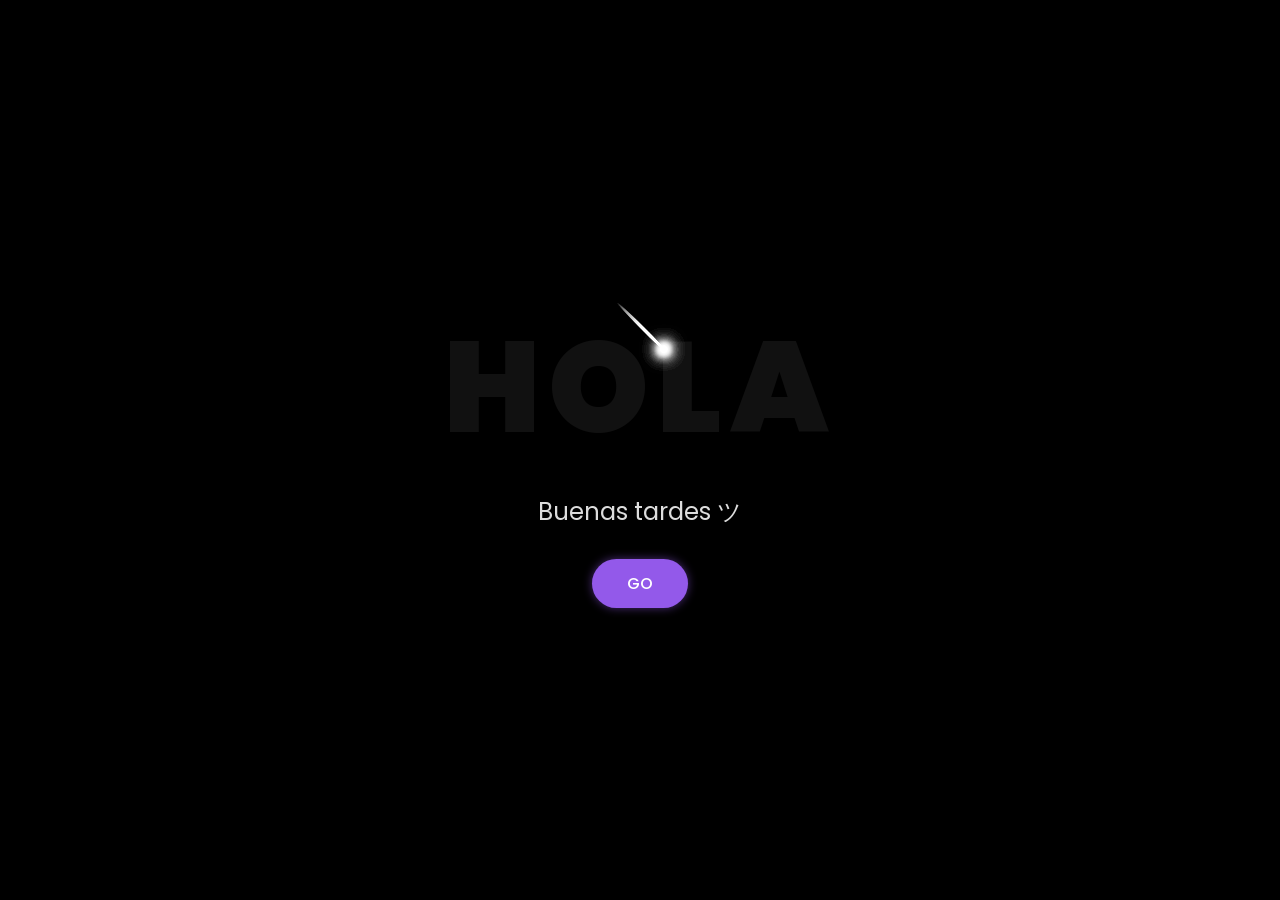
<file: flores-amarillas-tres-main/index.html>
<!DOCTYPE html>
<html lang="es">

<head>
    <meta charset="UTF-8">
    <meta http-equiv="X-UA-Compatible" content="IE=edge">
    <meta name="viewport" content="width=device-width, initial-scale=1.0">
    <link rel="stylesheet" href="css/style.css">
    <link rel="icon" href="img/flowers.png" type="image/x-icon">
    <title>NEW</title>
</head> 

<body>
    <div class="lluvia-estrellas">
    <span></span>
    <span></span>
    <span></span>
    <span></span>
    <span></span>
    <span></span>
    <span></span>
    <span></span>
    <span></span>
    <span></span>
    <span></span>
    <span></span>
    <span></span>
    <span></span>
    <span></span>
    <span></span>
    <span></span>
    <span></span>
    <span></span>
     <span></span>
    <span></span>

    <span></span>
</div>
    <div class="greetings">
        <span>H</span>
        <span>O</span>
        <span>L</span>
        <span>A</span>
        <span></span>
    
    </div>
    <div class="description"> 
        <span>Buenas tardes ツ </span>
    </div> 
    <div class="button">
        <button class="botones">
            <a href="flower.html">GO</a>
        </button>
    </div>

</body>

</html>
</file>
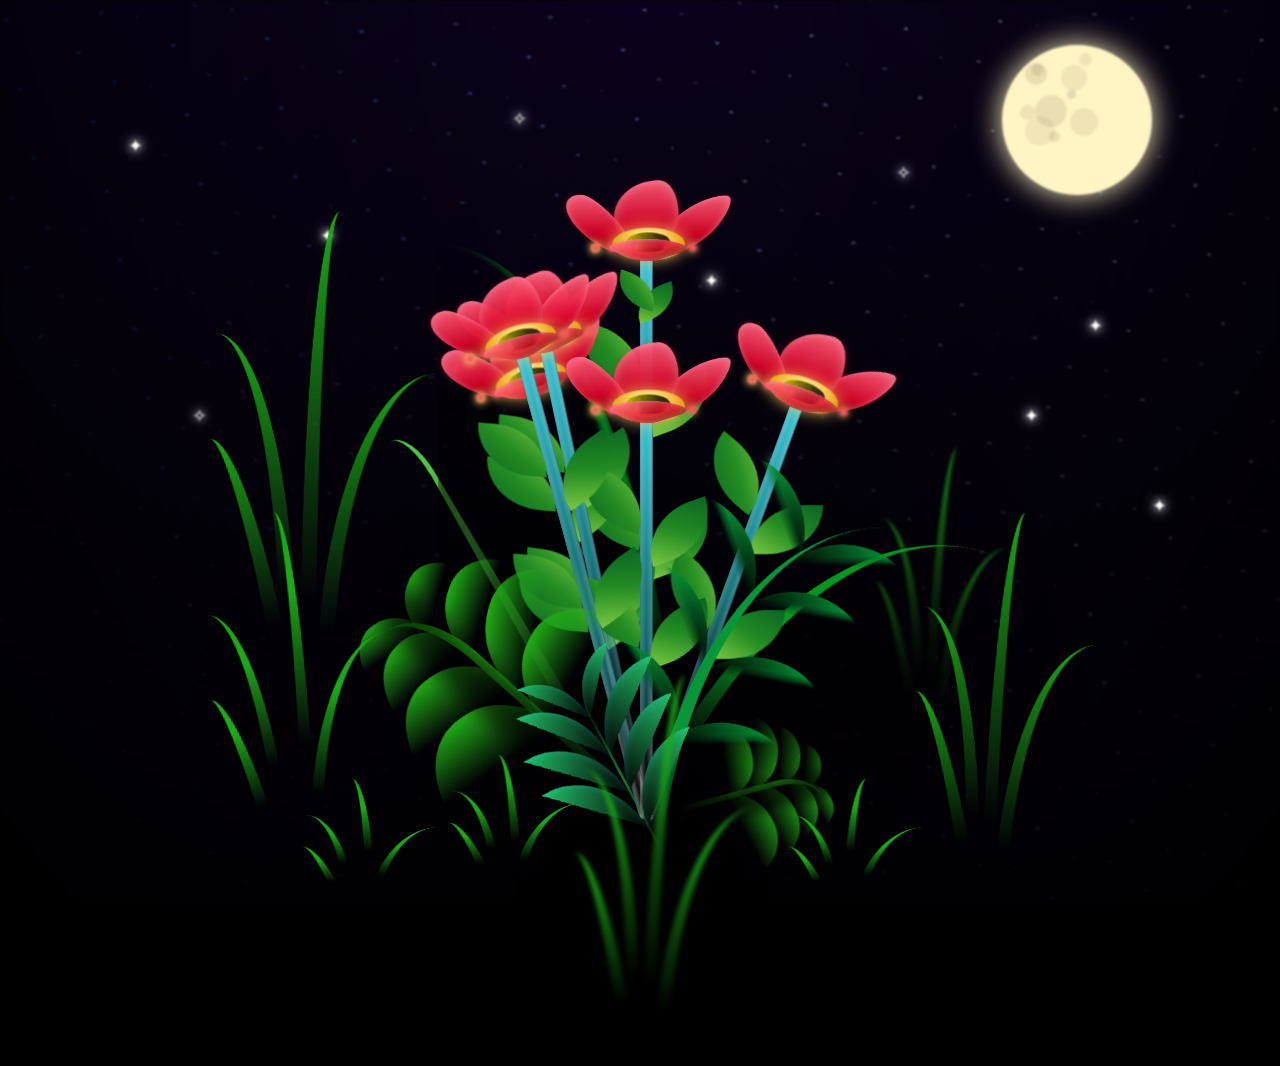
<file: flores-amarillas-tres-main/flower.html>
<!DOCTYPE html>
<html lang="es">
  <head>
    <meta charset="UTF-8" />
    <meta http-equiv="X-UA-Compatible" content="IE=edge" />
    <meta name="viewport" content="width=device-width, initial-scale=1.0" />
    <link href="https://fonts.googleapis.com/css2?family=Poppins:wght@400;600&display=swap" rel="stylesheet">
    <link rel="stylesheet" href="css/main.css" />
    <link rel="icon" href="img/flowers.png" type="image/x-icon" />
    <title>Flower</title>
  </head>
  <body>
    <audio id="audio" src="sound/BTS NORMAL Lyrics.mp3" autoplay></audio>
    
    <div id="lyrics"></div>

    <h1 class="titulo titulo-izquierda">
      .<br>
    </h1>
    <h1 class="titulo titulo-derecha">
      .<br>
    </h1>

    <div class="night">
  <div class="moon"></div>

  <div class="stars">
    <span>✦</span>
    <span>✦</span>
    <span>✧</span>
    <span>✦</span>
    <span>✧</span>
    <span>✦</span>
    <span>✧</span>
    <span>✦</span>
    <span>✧</span>
    <span>✦</span>
    <span>✧</span>
    <span>✦</span>
  </div>
</div>

    <div class="flowers">

      <!-- Flor 1 -->
      <div class="flower flower--1">
        <div class="flower-aparece">
          <div class="flower__leafs flower__leafs--1">
            <div class="flower__leaf flower__leaf--1"></div>
            <div class="flower__leaf flower__leaf--2"></div>
            <div class="flower__leaf flower__leaf--3"></div>
            <div class="flower__leaf flower__leaf--4"></div>
            <div class="flower__white-circle"></div>

            <div class="flower__light flower__light--1"></div>
            <div class="flower__light flower__light--2"></div>
            <div class="flower__light flower__light--3"></div>
            <div class="flower__light flower__light--4"></div>
            <div class="flower__light flower__light--5"></div>
            <div class="flower__light flower__light--6"></div>
            <div class="flower__light flower__light--7"></div>
            <div class="flower__light flower__light--8"></div>
          </div>
          <div class="flower__line">
            <div class="flower__line__leaf flower__line__leaf--1"></div>
            <div class="flower__line__leaf flower__line__leaf--2"></div>
            <div class="flower__line__leaf flower__line__leaf--3"></div>
            <div class="flower__line__leaf flower__line__leaf--4"></div>
            <div class="flower__line__leaf flower__line__leaf--5"></div>
            <div class="flower__line__leaf flower__line__leaf--6"></div>
          </div>
        </div>
      </div>

      <!-- Flor 2 -->
      <div class="flower flower--2">
        <div class="flower-aparece">
          <div class="flower__leafs flower__leafs--2">
            <div class="flower__leaf flower__leaf--1"></div>
            <div class="flower__leaf flower__leaf--2"></div>
            <div class="flower__leaf flower__leaf--3"></div>
            <div class="flower__leaf flower__leaf--4"></div>
            <div class="flower__white-circle"></div>

            <div class="flower__light flower__light--1"></div>
            <div class="flower__light flower__light--2"></div>
            <div class="flower__light flower__light--3"></div>
            <div class="flower__light flower__light--4"></div>
            <div class="flower__light flower__light--5"></div>
            <div class="flower__light flower__light--6"></div>
            <div class="flower__light flower__light--7"></div>
            <div class="flower__light flower__light--8"></div>
          </div>
          <div class="flower__line">
            <div class="flower__line__leaf flower__line__leaf--1"></div>
            <div class="flower__line__leaf flower__line__leaf--2"></div>
            <div class="flower__line__leaf flower__line__leaf--3"></div>
            <div class="flower__line__leaf flower__line__leaf--4"></div>
          </div>
        </div>
      </div>

      <!-- Flor 3 -->
      <div class="flower flower--3">
        <div class="flower-aparece">
          <div class="flower__leafs flower__leafs--3">
            <div class="flower__leaf flower__leaf--1"></div>
            <div class="flower__leaf flower__leaf--2"></div>
            <div class="flower__leaf flower__leaf--3"></div>
            <div class="flower__leaf flower__leaf--4"></div>
            <div class="flower__white-circle"></div>

            <div class="flower__light flower__light--1"></div>
            <div class="flower__light flower__light--2"></div>
            <div class="flower__light flower__light--3"></div>
            <div class="flower__light flower__light--4"></div>
            <div class="flower__light flower__light--5"></div>
            <div class="flower__light flower__light--6"></div>
            <div class="flower__light flower__light--7"></div>
            <div class="flower__light flower__light--8"></div>
          </div>
          <div class="flower__line">
            <div class="flower__line__leaf flower__line__leaf--1"></div>
            <div class="flower__line__leaf flower__line__leaf--2"></div>
            <div class="flower__line__leaf flower__line__leaf--3"></div>
            <div class="flower__line__leaf flower__line__leaf--4"></div>
          </div>
        </div>
      </div>

      <!-- Flor 4 -->
      <div class="flower flower--4">
        <div class="flower-aparece">
          <div class="flower__leafs flower__leafs--1">
            <div class="flower__leaf flower__leaf--1"></div>
            <div class="flower__leaf flower__leaf--2"></div>
            <div class="flower__leaf flower__leaf--3"></div>
            <div class="flower__leaf flower__leaf--4"></div>
            <div class="flower__white-circle"></div>

            <div class="flower__light flower__light--1"></div>
            <div class="flower__light flower__light--2"></div>
            <div class="flower__light flower__light--3"></div>
            <div class="flower__light flower__light--4"></div>
            <div class="flower__light flower__light--5"></div>
            <div class="flower__light flower__light--6"></div>
            <div class="flower__light flower__light--7"></div>
            <div class="flower__light flower__light--8"></div>
          </div>
          <div class="flower__line">
            <div class="flower__line__leaf flower__line__leaf--1"></div>
            <div class="flower__line__leaf flower__line__leaf--2"></div>
            <div class="flower__line__leaf flower__line__leaf--3"></div>
            <div class="flower__line__leaf flower__line__leaf--4"></div>
          </div>
        </div>
      </div>

      <!-- Flor 5 -->
      <div class="flower flower--5">
        <div class="flower-aparece">
          <div class="flower__leafs flower__leafs--2">
            <div class="flower__leaf flower__leaf--1"></div>
            <div class="flower__leaf flower__leaf--2"></div>
            <div class="flower__leaf flower__leaf--3"></div>
            <div class="flower__leaf flower__leaf--4"></div>
            <div class="flower__white-circle"></div>

            <div class="flower__light flower__light--1"></div>
            <div class="flower__light flower__light--2"></div>
            <div class="flower__light flower__light--3"></div>
            <div class="flower__light flower__light--4"></div>
            <div class="flower__light flower__light--5"></div>
            <div class="flower__light flower__light--6"></div>
            <div class="flower__light flower__light--7"></div>
            <div class="flower__light flower__light--8"></div>
          </div>
          <div class="flower__line">
            <div class="flower__line__leaf flower__line__leaf--1"></div>
            <div class="flower__line__leaf flower__line__leaf--2"></div>
            <div class="flower__line__leaf flower__line__leaf--3"></div>
            <div class="flower__line__leaf flower__line__leaf--4"></div>
          </div>
        </div>
      </div>

      <!-- Flor 6 -->
      <div class="flower flower--6">
        <div class="flower-aparece">
          <div class="flower__leafs flower__leafs--3">
            <div class="flower__leaf flower__leaf--1"></div>
            <div class="flower__leaf flower__leaf--2"></div>
            <div class="flower__leaf flower__leaf--3"></div>
            <div class="flower__leaf flower__leaf--4"></div>
            <div class="flower__white-circle"></div>

            <div class="flower__light flower__light--1"></div>
            <div class="flower__light flower__light--2"></div>
            <div class="flower__light flower__light--3"></div>
            <div class="flower__light flower__light--4"></div>
            <div class="flower__light flower__light--5"></div>
            <div class="flower__light flower__light--6"></div>
            <div class="flower__light flower__light--7"></div>
            <div class="flower__light flower__light--8"></div>
          </div>
          <div class="flower__line">
            <div class="flower__line__leaf flower__line__leaf--1"></div>
            <div class="flower__line__leaf flower__line__leaf--2"></div>
            <div class="flower__line__leaf flower__line__leaf--3"></div>
            <div class="flower__line__leaf flower__line__leaf--4"></div>
          </div>
        </div>
      </div>

      <!-- Vegetación adicional -->
      <div class="grow-ans" style="--d: 1.2s">
        <div class="flower__g-long">
          <div class="flower__g-long__top"></div>
          <div class="flower__g-long__bottom"></div>
        </div>
      </div>

      <div class="growing-grass">
        <div class="flower__grass flower__grass--1">
          <div class="flower__grass--top"></div>
          <div class="flower__grass--bottom"></div>
          <div class="flower__grass__leaf flower__grass__leaf--1"></div>
          <div class="flower__grass__leaf flower__grass__leaf--2"></div>
          <div class="flower__grass__leaf flower__grass__leaf--3"></div>
          <div class="flower__grass__leaf flower__grass__leaf--4"></div>
          <div class="flower__grass__leaf flower__grass__leaf--5"></div>
          <div class="flower__grass__leaf flower__grass__leaf--6"></div>
          <div class="flower__grass__leaf flower__grass__leaf--7"></div>
          <div class="flower__grass__leaf flower__grass__leaf--8"></div>
          <div class="flower__grass__overlay"></div>
        </div>
      </div>

      <div class="growing-grass">
        <div class="flower__grass flower__grass--2">
          <div class="flower__grass--top"></div>
          <div class="flower__grass--bottom"></div>
          <div class="flower__grass__leaf flower__grass__leaf--1"></div>
          <div class="flower__grass__leaf flower__grass__leaf--2"></div>
          <div class="flower__grass__leaf flower__grass__leaf--3"></div>
          <div class="flower__grass__leaf flower__grass__leaf--4"></div>
          <div class="flower__grass__leaf flower__grass__leaf--5"></div>
          <div class="flower__grass__leaf flower__grass__leaf--6"></div>
          <div class="flower__grass__leaf flower__grass__leaf--7"></div>
          <div class="flower__grass__leaf flower__grass__leaf--8"></div>
          <div class="flower__grass__overlay"></div>
        </div>
      </div>

      <div class="grow-ans" style="--d: 2.4s">
        <div class="flower__g-right flower__g-right--1">
          <div class="leaf"></div>
        </div>
      </div>

      <div class="grow-ans" style="--d: 2.8s">
        <div class="flower__g-right flower__g-right--2">
          <div class="leaf"></div>
        </div>
      </div>

      <div class="grow-ans" style="--d: 2.8s">
        <div class="flower__g-front">
          <div class="flower__g-front__leaf-wrapper flower__g-front__leaf-wrapper--1">
            <div class="flower__g-front__leaf"></div>
          </div>
          <div class="flower__g-front__leaf-wrapper flower__g-front__leaf-wrapper--2">
            <div class="flower__g-front__leaf"></div>
          </div>
          <div class="flower__g-front__leaf-wrapper flower__g-front__leaf-wrapper--3">
            <div class="flower__g-front__leaf"></div>
          </div>
          <div class="flower__g-front__leaf-wrapper flower__g-front__leaf-wrapper--4">
            <div class="flower__g-front__leaf"></div>
          </div>
          <div class="flower__g-front__leaf-wrapper flower__g-front__leaf-wrapper--5">
            <div class="flower__g-front__leaf"></div>
          </div>
          <div class="flower__g-front__leaf-wrapper flower__g-front__leaf-wrapper--6">
            <div class="flower__g-front__leaf"></div>
          </div>
          <div class="flower__g-front__leaf-wrapper flower__g-front__leaf-wrapper--7">
            <div class="flower__g-front__leaf"></div>
          </div>
          <div class="flower__g-front__leaf-wrapper flower__g-front__leaf-wrapper--8">
            <div class="flower__g-front__leaf"></div>
          </div>
          <div class="flower__g-front__line"></div>
        </div>
      </div>

      <div class="grow-ans" style="--d: 3.2s">
        <div class="flower__g-fr">
          <div class="leaf"></div>
          <div class="flower__g-fr__leaf flower__g-fr__leaf--1"></div>
          <div class="flower__g-fr__leaf flower__g-fr__leaf--2"></div>
          <div class="flower__g-fr__leaf flower__g-fr__leaf--3"></div>
          <div class="flower__g-fr__leaf flower__g-fr__leaf--4"></div>
          <div class="flower__g-fr__leaf flower__g-fr__leaf--5"></div>
          <div class="flower__g-fr__leaf flower__g-fr__leaf--6"></div>
          <div class="flower__g-fr__leaf flower__g-fr__leaf--7"></div>
          <div class="flower__g-fr__leaf flower__g-fr__leaf--8"></div>
        </div>
      </div>

      <!-- Ramas compuestas (long-g) -->
      <div class="long-g long-g--0">
        <div class="grow-ans" style="--d: 3s"><div class="leaf leaf--0"></div></div>
        <div class="grow-ans" style="--d: 2.2s"><div class="leaf leaf--1"></div></div>
        <div class="grow-ans" style="--d: 3.4s"><div class="leaf leaf--2"></div></div>
        <div class="grow-ans" style="--d: 3.6s"><div class="leaf leaf--3"></div></div>
      </div>

      <div class="long-g long-g--1">
        <div class="grow-ans" style="--d: 3.6s"><div class="leaf leaf--0"></div></div>
        <div class="grow-ans" style="--d: 3.8s"><div class="leaf leaf--1"></div></div>
        <div class="grow-ans" style="--d: 4s"><div class="leaf leaf--2"></div></div>
        <div class="grow-ans" style="--d: 4.2s"><div class="leaf leaf--3"></div></div>
      </div>

      <div class="long-g long-g--2">
        <div class="grow-ans" style="--d: 4s"><div class="leaf leaf--0"></div></div>
        <div class="grow-ans" style="--d: 4.2s"><div class="leaf leaf--1"></div></div>
        <div class="grow-ans" style="--d: 4.4s"><div class="leaf leaf--2"></div></div>
        <div class="grow-ans" style="--d: 4.6s"><div class="leaf leaf--3"></div></div>
      </div>

      <div class="long-g long-g--3">
        <div class="grow-ans" style="--d: 4s"><div class="leaf leaf--0"></div></div>
        <div class="grow-ans" style="--d: 4.2s"><div class="leaf leaf--1"></div></div>
        <div class="grow-ans" style="--d: 3s"><div class="leaf leaf--2"></div></div>
        <div class="grow-ans" style="--d: 3.6s"><div class="leaf leaf--3"></div></div>
      </div>

      <div class="long-g long-g--4">
        <div class="grow-ans" style="--d: 4s"><div class="leaf leaf--0"></div></div>
        <div class="grow-ans" style="--d: 4.2s"><div class="leaf leaf--1"></div></div>
        <div class="grow-ans" style="--d: 3s"><div class="leaf leaf--2"></div></div>
        <div class="grow-ans" style="--d: 3.6s"><div class="leaf leaf--3"></div></div>
      </div>

      <div class="long-g long-g--5">
        <div class="grow-ans" style="--d: 4s"><div class="leaf leaf--0"></div></div>
        <div class="grow-ans" style="--d: 4.2s"><div class="leaf leaf--1"></div></div>
        <div class="grow-ans" style="--d: 3s"><div class="leaf leaf--2"></div></div>
        <div class="grow-ans" style="--d: 3.6s"><div class="leaf leaf--3"></div></div>
      </div>

      <div class="long-g long-g--6">
        <div class="grow-ans" style="--d: 4.2s"><div class="leaf leaf--0"></div></div>
        <div class="grow-ans" style="--d: 4.4s"><div class="leaf leaf--1"></div></div>
        <div class="grow-ans" style="--d: 4.6s"><div class="leaf leaf--2"></div></div>
        <div class="grow-ans" style="--d: 4.8s"><div class="leaf leaf--3"></div></div>
      </div>

      <div class="long-g long-g--7">
        <div class="grow-ans" style="--d: 3s"><div class="leaf leaf--0"></div></div>
        <div class="grow-ans" style="--d: 3.2s"><div class="leaf leaf--1"></div></div>
        <div class="grow-ans" style="--d: 3.5s"><div class="leaf leaf--2"></div></div>
        <div class="grow-ans" style="--d: 3.6s"><div class="leaf leaf--3"></div></div>
      </div>

    </div>

    <script src="anim.js"></script>
    <script src="main.js"></script>
  </body>
</html>
</file>
<file: flores-amarillas-tres-main/css/style.css>
@import url('https://fonts.googleapis.com/css2?family=Poppins:ital,wght@0,500;1,900&display=swap');

* {
    box-sizing: border-box;
    font-family: 'Poppins', cursive;
}

body {
    margin: 0;
    color: azure;
    width: 100%;
    min-height: 100vh;

    display: flex;
    flex-direction: column;
    align-items: center;
    justify-content: center;

    background-color: #000;

    overflow: hidden;
}
/* =========================
   HOLA
========================= */

.greetings {
    font-size: 8rem;
    font-weight: 900;
    display: flex;
    gap: 8px;
}

.greetings > span {
    color: #111;
    animation: glow 2s ease-in-out infinite;
}

/* Animación de cada letra */

.greetings > span:nth-child(1) {
    animation-delay: 0s;
}

.greetings > span:nth-child(2) {
    animation-delay: 0.2s;
}

.greetings > span:nth-child(3) {
    animation-delay: 0.4s;
}

.greetings > span:nth-child(4) {
    animation-delay: 0.6s;
}

@keyframes glow {

    0%, 100% {
        color: #111;
        text-shadow: none;
    }

    50% {
        color: #fff;
        text-shadow:
            0 0 8px #7c40d7,
            0 0 20px #7c40d7,
            0 0 40px #7c40d7;
    }
}


/* =========================
   DESCRIPCIÓN
========================= */

.description {
    font-size: 1.5rem;
    margin-top: 10px;
    margin-bottom: 30px;

    color: #ddd;
}


/* =========================
   BOTÓN
========================= */

.botones {
    padding: 0;
    border: none;
    background: transparent;
}

.botones a {
    display: inline-block;

    padding: 12px 35px;

    border-radius: 50px;

    background-color: #9359ea;

    color: white;
    text-decoration: none;
    font-size: 1rem;
    font-weight: 500;

    box-shadow:
        0 0 10px rgba(147, 89, 234, 0.5);

    transition: 0.3s ease;
}

/* Cuando pasas el mouse */

.botones a:hover {
    transform: scale(1.1);

    background-color: #a970f0;

    box-shadow:
        0 0 15px #9359ea,
        0 0 30px rgba(147, 89, 234, 0.6);
}

/* Cuando haces clic */

.botones a:active {
    transform: scale(0.95);
}


/* =========================
   CELULARES
========================= */

@media screen and (max-width: 574px) {

    .greetings {
        font-size: 4rem;
        font-weight: 800;
        text-align: center;
        gap: 4px;
    }

    .description {
        font-size: 1.2rem;
        text-align: center;
    }

    .botones a {
        font-size: 1rem;
        padding: 11px 30px;
    }
}
/* =========================
   LLUVIA DE ESTRELLAS
========================= */

.lluvia-estrellas span {
    position: absolute;

    width: 2px;
    height: 55px;

    background: linear-gradient(
        to bottom,
        transparent,
        rgba(255, 255, 255, 0.2),
        rgba(255, 255, 255, 0.7),
        white
    );

    border-radius: 50%;

    transform: rotate(-45deg);

    animation: estrella-cae 3.5s linear infinite;
}


/* Punto brillante */

.lluvia-estrellas span::after {
    content: "";

    position: absolute;

    width: 4px;
    height: 4px;

    border-radius: 50%;

    background: white;

    box-shadow:
        0 0 4px white,
        0 0 8px white;

    bottom: 0;
    left: -1px;
}

/* CABEZA DE LA ESTRELLA */

.lluvia-estrellas span::after {
    content: "";

    position: absolute;

    width: 7px;
    height: 7px;

    border-radius: 50%;

    background: white;

    box-shadow:
        0 0 6px white,
        0 0 12px white,
        0 0 20px #ffffff;

    bottom: 0;
    left: -2px;
}


/* =========================
   POSICIONES
========================= */

.lluvia-estrellas span:nth-child(1) {
    left: 3%;
    top: -120px;
    animation-delay: 0s;
}

.lluvia-estrellas span:nth-child(2) {
    left: 10%;
    top: -200px;
    animation-delay: 1.5s;
}

.lluvia-estrellas span:nth-child(3) {
    left: 17%;
    top: -80px;
    animation-delay: 3s;
}

.lluvia-estrellas span:nth-child(4) {
    left: 24%;
    top: -250px;
    animation-delay: 0.8s;
}

.lluvia-estrellas span:nth-child(5) {
    left: 31%;
    top: -150px;
    animation-delay: 2.4s;
}

.lluvia-estrellas span:nth-child(6) {
    left: 38%;
    top: -300px;
    animation-delay: 4s;
}

.lluvia-estrellas span:nth-child(7) {
    left: 45%;
    top: -100px;
    animation-delay: 1s;
}

.lluvia-estrellas span:nth-child(8) {
    left: 52%;
    top: -220px;
    animation-delay: 2.8s;
}

.lluvia-estrellas span:nth-child(9) {
    left: 59%;
    top: -130px;
    animation-delay: 4.5s;
}

.lluvia-estrellas span:nth-child(10) {
    left: 66%;
    top: -280px;
    animation-delay: 1.7s;
}

.lluvia-estrellas span:nth-child(11) {
    left: 73%;
    top: -100px;
    animation-delay: 3.6s;
}

.lluvia-estrellas span:nth-child(12) {
    left: 80%;
    top: -240px;
    animation-delay: 0.5s;
}

.lluvia-estrellas span:nth-child(13) {
    left: 87%;
    top: -160px;
    animation-delay: 2.1s;
}

.lluvia-estrellas span:nth-child(14) {
    left: 94%;
    top: -300px;
    animation-delay: 4.2s;
}


/* =========================
   MÁS ESTRELLAS
========================= */

.lluvia-estrellas span:nth-child(n+15) {
    height: 70px;
    width: 3px;
}


/* =========================
   ANIMACIÓN
========================= */

@keyframes estrella-cae {

    0% {
        transform: translate(0, 0) rotate(-45deg);
        opacity: 0;
    }

    10% {
        opacity: 1;
    }

    70% {
        opacity: 1;
    }

    100% {
        transform: translate(500px, 700px) rotate(-45deg);
        opacity: 0;
    }

}
</file>
<file: flores-amarillas-tres-main/css/main.css>
*,
*::after,
*::before {
  padding: 0;
  margin: 0;
  box-sizing: border-box;
}

:root {
  --dark-color: #000;
}
/*disposicion cuerpo */
body {
  display: flex;
  align-items: flex-end;
  justify-content: center;
  min-height: 100vh;
  background-color: var(--dark-color);
  overflow: hidden;
  perspective: 1000px;
}
/*canta canta*/
#lyrics {
  font-family: "Franklin Gothic Medium", "Arial Narrow", Arial, sans-serif;
  position: absolute;
  bottom: 8%;
  left: 50%;
  transform: translateX(-50%);

  width: 90%;
  text-align: center;
  font-size: clamp(16px, 2.2vw, 28px);
  font-weight: 600;
  letter-spacing: 3px;

  color: white;

  text-shadow:
    0 0 5px rgba(255,255,255,0.5),
    0 0 15px rgba(255,80,100,0.5);

  z-index: 50;
}
@media only screen and (max-width: 600px) {
  /* No funciona  */
  #lyrics {
      font-size: clamp(16px, 2.2vw, 28px);
      bottom: 8%;
      letter-spacing: 3px;
  }

}
/*----------------------------------------------------*/
.titulo {
  font-family: 'Poppins', sans-serif;
  color: rgb(255, 255, 255);
  font-weight: bold;
  letter-spacing: 5px;
  opacity: 0;
  animation: fadeIn 3s ease-in-out forwards;
  font-size: 17px;
  position: absolute;
}

.titulo-izquierda {
  left: 10px;
  top: 50px; /* ajusta según necesites */
  text-align: center;
}

.titulo-derecha {
  right: 20px;
  top: 50px; /* misma altura que la izquierda */
  text-align: center;
}



@keyframes fadeIn {
  from {
    opacity: 0;
  }
  to {
    opacity: 1;
  }
}
/*NOCHE NOCHE NOCHE NOCHE NOCHE NOCHE NOCHE NOCHE NOCHE NOCHE NOCHE NOCHE NOCHE NOCHE NOCHE NOCHE NOCHE NOCHE NOCHE NOCHE NOCHE NOCHE NOCHE NOCHE */
.night {
  position: fixed;
  width: 100%;
  height: 100%;
  top: 0;
  left: 0;

  background: #050816;
  overflow: hidden;

  z-index: 0;

  filter: blur(0.1vmin);

  background-image: radial-gradient(
      ellipse at top,
      transparent 0%,
      var(--dark-color)
    ),
    radial-gradient(
      ellipse at bottom,
      var(--dark-color),
      rgba(76, 17, 205, 0.2)
    ),
    repeating-linear-gradient(
      220deg,
      rgb(0, 0, 0) 0px,
      rgb(0, 0, 0) 19px,
      transparent 19px,
      transparent 22px
    ),
    repeating-linear-gradient(
      189deg,
      rgb(0, 0, 0) 0px,
      rgb(0, 0, 0) 19px,
      transparent 19px,
      transparent 22px
    ),
    repeating-linear-gradient(
      148deg,
      rgb(0, 0, 0) 0px,
      rgb(0, 0, 0) 19px,
      transparent 19px,
      transparent 22px
    ),
    linear-gradient(90deg, rgb(11, 66, 156), rgb(240, 240, 240));
}
.moon {
  position: absolute;
  width: 150px;
  height: 150px;
  border-radius: 50%;
  top: 5%;
  right: 10%;

  background: #fff4c4;

  box-shadow: 0 0 30px #fff4c4;

  overflow: hidden;

  animation: moonGlow 5s ease-in-out infinite;
}

/* Cráteres grandes */
.moon::before {
  content: "";
  position: absolute;

  width: 22px;
  height: 22px;
  border-radius: 50%;

  background: rgba(150, 140, 105, 0.22);

  top: 18px;
  left: 23px;

  box-shadow:
    38px 4px 0 2px rgba(150, 140, 105, 0.15),
    15px 37px 0 5px rgba(150, 140, 105, 0.20),
    48px 48px 0 3px rgba(150, 140, 105, 0.17),
    4px 57px 0 4px rgba(150, 140, 105, 0.14);
}

/* Cráteres pequeños */
.moon::after {
  content: "";
  position: absolute;

  width: 9px;
  height: 9px;
  border-radius: 50%;

  background: rgba(130, 120, 90, 0.20);

  top: 45px;
  left: 65px;

  box-shadow:
    -34px -25px 0 2px rgba(130, 120, 90, 0.16),
    -44px 18px 0 3px rgba(130, 120, 90, 0.14),
    -17px 42px 0 1px rgba(130, 120, 90, 0.18),
    14px -35px 0 2px rgba(130, 120, 90, 0.14);
}

/* Brillo tranquilo */
@keyframes moonGlow {

  0% {
    box-shadow: 0 0 25px #fff4c4;
  }

  50% {
    box-shadow: 0 0 40px #fff4c4;
  }

  100% {
    box-shadow: 0 0 25px #fff4c4;
  }

}


.stars {
  transition: 0.1s;
}
.stars.beat {
  transform: scale(1.15);
  filter: brightness(2);
}
.stars span {
  position: absolute;
  color: white;
  font-size: 18px;
  text-shadow: 0 0 8px white, 0 0 15px white;
  animation: twinkle 2s infinite alternate;
}
.stars span:nth-child(1) {
  top: 15%;
  left: 10%;
}

.stars span:nth-child(2) {
  top: 25%;
  left: 25%;
}

.stars span:nth-child(3) {
  top: 12%;
  left: 40%;
}

.stars span:nth-child(4) {
  top: 30%;
  left: 55%;
}

.stars span:nth-child(5) {
  top: 18%;
  left: 70%;
}

.stars span:nth-child(6) {
  top: 35%;
  left: 85%;
}

.stars span:nth-child(7) {
  top: 45%;
  left: 15%;
}

.stars span:nth-child(8) {
  top: 40%;
  left: 35%;
}

.stars span:nth-child(9) {
  top: 50%;
  left: 60%;
}

.stars span:nth-child(10) {
  top: 45%;
  left: 80%;
}

.stars span:nth-child(11) {
  top: 60%;
  left: 45%;
}

.stars span:nth-child(12) {
  top: 55%;
  left: 90%;
}
@keyframes twinkle {
  from {
    opacity: 0.4;
    transform: scale(0.8);
  }

  to {
    opacity: 1;
    transform: scale(1.2);
  }
}
/*NOCHE NOCHE NOCHE NOCHE NOCHE NOCHE NOCHE NOCHE NOCHE NOCHE NOCHE NOCHE NOCHE NOCHE NOCHE NOCHE NOCHE NOCHE NOCHE NOCHE NOCHE NOCHE NOCHE NOCHE NOCHE NOCHE NOCHE NOCHE
 */





.flowers {
  position: relative;
  transform: scale(0.9);
  /*margin-bottom: 100px;
  */
}

@media only screen and (max-width: 600px) {
  /* Estilos específicos para dispositivos con un ancho máximo de 600px */
.flowers {
      font-size: 14px;
      margin-bottom: 35%;
      letter-spacing: 3px;
      transform: scale(1.0);
}

}

.flower-aparece {
  opacity: 0;
  animation: aparecer-flor 2s ease-out forwards;
  transform: translateY(100px) scale(0.5);
}

.flower-visible .flower-aparece {
  opacity: 1;
  transform: translateY(0) scale(1);
  transition: 1s ease;
}

.flower--1 .flower-aparece {
  animation-delay: 1s;
}

.flower--2 .flower-aparece {
  animation-delay: 2.5s;
}

.flower--3 .flower-aparece {
  animation-delay: 4s;
}

.flower--4 .flower-aparece {
  animation-delay: 5.5s;
}

.flower--5 .flower-aparece {
  animation-delay: 7s;
}

.flower--6 .flower-aparece {
  animation-delay: 8.5s;
}

@keyframes aparecer-flor {

  0% {
    opacity: 0;
    transform: translateY(80px) scale(0.5);
  }

  60% {
    opacity: 1;
    transform: translateY(-5px) scale(1.05);
  }

  100% {
    opacity: 1;
    transform: translateY(0) scale(1);
  }

}
/*            --------------- -------------------- ---------- ------ -----------------------------------   ---------------*/
.flower {
  position: absolute;
  bottom: 10vmin;
  transform-origin: bottom center;
  z-index: 10;
  --fl-speed: 0.8s;
}

.flower--1 {
  -webkit-animation: moving-flower-1 4s linear infinite;
  animation: moving-flower-1 4s linear infinite;
}
.flower--1 .flower-aparece {
  animation-delay: 1s;
}
.flower--1 .flower__line {
  height: 70vmin;
  -webkit-animation-delay: 0.3s;
  animation-delay: 0.3s;
}
.flower--1 .flower__line__leaf--1 {
  -webkit-animation: blooming-leaf-right var(--fl-speed) 1.6s backwards;
  animation: blooming-leaf-right var(--fl-speed) 1.6s backwards;
}
.flower--1 .flower__line__leaf--2 {
  -webkit-animation: blooming-leaf-right var(--fl-speed) 1.4s backwards;
  animation: blooming-leaf-right var(--fl-speed) 1.4s backwards;
}
.flower--1 .flower__line__leaf--3 {
  -webkit-animation: blooming-leaf-left var(--fl-speed) 1.2s backwards;
  animation: blooming-leaf-left var(--fl-speed) 1.2s backwards;
}
.flower--1 .flower__line__leaf--4 {
  -webkit-animation: blooming-leaf-left var(--fl-speed) 1s backwards;
  animation: blooming-leaf-left var(--fl-speed) 1s backwards;
}
.flower--1 .flower__line__leaf--5 {
  -webkit-animation: blooming-leaf-right var(--fl-speed) 1.8s backwards;
  animation: blooming-leaf-right var(--fl-speed) 1.8s backwards;
}
.flower--1 .flower__line__leaf--6 {
  -webkit-animation: blooming-leaf-left var(--fl-speed) 2s backwards;
  animation: blooming-leaf-left var(--fl-speed) 2s backwards;
}
/*---------------------------------------------------------------------------------------------*/
.flower--2 {
  left: 50%;
  transform: rotate(20deg);
  -webkit-animation: moving-flower-2 4s linear infinite;
  animation: moving-flower-2 4s linear infinite;
}
.flower--2 .flower-aparece {
  animation-delay: 2.5s;
}
.flower--2 .flower__line {
  height: 55vmin;
  -webkit-animation-delay: 0.6s;
  animation-delay: 0.6s;
}
.flower--2 .flower__line__leaf--1 {
  -webkit-animation: blooming-leaf-right var(--fl-speed) 1.9s backwards;
  animation: blooming-leaf-right var(--fl-speed) 1.9s backwards;
}
.flower--2 .flower__line__leaf--2 {
  -webkit-animation: blooming-leaf-right var(--fl-speed) 1.7s backwards;
  animation: blooming-leaf-right var(--fl-speed) 1.7s backwards;
}
.flower--2 .flower__line__leaf--3 {
  -webkit-animation: blooming-leaf-left var(--fl-speed) 1.5s backwards;
  animation: blooming-leaf-left var(--fl-speed) 1.5s backwards;
}
.flower--2 .flower__line__leaf--4 {
  -webkit-animation: blooming-leaf-left var(--fl-speed) 1.3s backwards;
  animation: blooming-leaf-left var(--fl-speed) 1.3s backwards;
}
.flower--3 {
  left: 50%;
  transform: rotate(-15deg);
  -webkit-animation: moving-flower-3 4s linear infinite;
  animation: moving-flower-3 4s linear infinite;
}
.flower--3 .flower__line {
  -webkit-animation-delay: 0.9s;
  animation-delay: 0.9s;
}
.flower--3 .flower__line__leaf--1 {
  -webkit-animation: blooming-leaf-right var(--fl-speed) 2.5s backwards;
  animation: blooming-leaf-right var(--fl-speed) 2.5s backwards;
}
.flower--3 .flower__line__leaf--2 {
  -webkit-animation: blooming-leaf-right var(--fl-speed) 2.3s backwards;
  animation: blooming-leaf-right var(--fl-speed) 2.3s backwards;
}
.flower--3 .flower__line__leaf--3 {
  -webkit-animation: blooming-leaf-left var(--fl-speed) 2.1s backwards;
  animation: blooming-leaf-left var(--fl-speed) 2.1s backwards;
}
.flower--3 .flower__line__leaf--4 {
  -webkit-animation: blooming-leaf-left var(--fl-speed) 1.9s backwards;
  animation: blooming-leaf-left var(--fl-speed) 1.9s backwards;
}
.flower__leafs {
  position: relative;
  -webkit-animation: blooming-flower 2s backwards;
  animation: blooming-flower 2s backwards;
}
.flower__leafs--1 {
  -webkit-animation-delay: 1.1s;
  animation-delay: 1.1s;
}
.flower__leafs--2 {
  -webkit-animation-delay: 1.4s;
  animation-delay: 1.4s;
}
.flower__leafs--3 {
  -webkit-animation-delay: 1.7s;
  animation-delay: 1.7s;
}
/* -----------------------------------------------------------------------------------------------------*/
.flower--4 {
  transform: rotate(-12deg);
  -webkit-animation: moving-flower-4 4s linear infinite;
  animation: moving-flower-4 4s linear infinite;
}

.flower--4 .flower__line {
  height: 60vmin;
  -webkit-animation-delay: 1.2s;
  animation-delay: 1.2s;
}

.flower--4 .flower__line__leaf--1 {
  -webkit-animation: blooming-leaf-right var(--fl-speed) 2.1s backwards;
  animation: blooming-leaf-right var(--fl-speed) 2.1s backwards;
}
.flower--4 .flower__line__leaf--2 {
  -webkit-animation: blooming-leaf-right var(--fl-speed) 1.9s backwards;
  animation: blooming-leaf-right var(--fl-speed) 1.9s backwards;
}
.flower--4 .flower__line__leaf--3 {
  -webkit-animation: blooming-leaf-left var(--fl-speed) 1.7s backwards;
  animation: blooming-leaf-left var(--fl-speed) 1.7s backwards;
}
.flower--4 .flower__line__leaf--4 {
  -webkit-animation: blooming-leaf-left var(--fl-speed) 1.5s backwards;
  animation: blooming-leaf-left var(--fl-speed) 1.5s backwards;
}
.flower--4 .flower__line__leaf--5 {
  -webkit-animation: blooming-leaf-right var(--fl-speed) 2.3s backwards;
  animation: blooming-leaf-right var(--fl-speed) 2.3s backwards;
}
.flower--4 .flower__line__leaf--6 {
  -webkit-animation: blooming-leaf-left var(--fl-speed) 2.5s backwards;
  animation: blooming-leaf-left var(--fl-speed) 2.5s backwards;
}

.flower__leafs--4 {
  -webkit-animation-delay: 2s;
  animation-delay: 2s;
}

@keyframes moving-flower-4 {
  0%, 100% { transform: rotate(8deg); }
  50% { transform: rotate(13deg); }
}

/* -----------------------------------------------------------------------------------------------------*/
.flower--5 {
 
  -webkit-animation: moving-flower-5 4s linear infinite;
  animation: moving-flower-5 4s linear infinite;
}

.flower--5 .flower__line {
  height: 50vmin;
  -webkit-animation-delay: 1.5s;
  animation-delay: 1.5s;
}

.flower--5 .flower__line__leaf--1 {
  -webkit-animation: blooming-leaf-right var(--fl-speed) 2.4s backwards;
  animation: blooming-leaf-right var(--fl-speed) 2.4s backwards;
}
.flower--5 .flower__line__leaf--2 {
  -webkit-animation: blooming-leaf-right var(--fl-speed) 2.2s backwards;
  animation: blooming-leaf-right var(--fl-speed) 2.2s backwards;
}
.flower--5 .flower__line__leaf--3 {
  -webkit-animation: blooming-leaf-left var(--fl-speed) 2s backwards;
  animation: blooming-leaf-left var(--fl-speed) 2s backwards;
}
.flower--5 .flower__line__leaf--4 {
  -webkit-animation: blooming-leaf-left var(--fl-speed) 1.8s backwards;
  animation: blooming-leaf-left var(--fl-speed) 1.8s backwards;
}
.flower--5 .flower__line__leaf--5 {
  -webkit-animation: blooming-leaf-right var(--fl-speed) 2.6s backwards;
  animation: blooming-leaf-right var(--fl-speed) 2.6s backwards;
}
.flower--5 .flower__line__leaf--6 {
  -webkit-animation: blooming-leaf-left var(--fl-speed) 2.8s backwards;
  animation: blooming-leaf-left var(--fl-speed) 2.8s backwards;
}

.flower__leafs--5 {
  -webkit-animation-delay: 2.3s;
  animation-delay: 2.3s;
} 
@keyframes moving-flower-5 {
  0%, 100% { transform: rotate(-5deg); }
  50% { transform: rotate(-2deg); }
}
/*---------------------------------------------------------------------------------------------------*/
/*---------------------------------------------------------------------------------------------------*/
.flower--6 {
  transform: rotate(-15deg);
  -webkit-animation: moving-flower-6 4s linear infinite;
  animation: moving-flower-6 4s linear infinite;
}

.flower--6 .flower__line {
  height: 60vmin;
  -webkit-animation-delay: 1.8s;
  animation-delay: 1.8s;
}

.flower--6 .flower__line__leaf--1 {
  -webkit-animation: blooming-leaf-right var(--fl-speed) 2.5s backwards;
  animation: blooming-leaf-right var(--fl-speed) 2.5s backwards;
}
.flower--6 .flower__line__leaf--2 {
  -webkit-animation: blooming-leaf-right var(--fl-speed) 2.3s backwards;
  animation: blooming-leaf-right var(--fl-speed) 2.3s backwards;
}
.flower--6 .flower__line__leaf--3 {
  -webkit-animation: blooming-leaf-left var(--fl-speed) 2.1s backwards;
  animation: blooming-leaf-left var(--fl-speed) 2.1s backwards;
}
.flower--6 .flower__line__leaf--4 {
  -webkit-animation: blooming-leaf-left var(--fl-speed) 1.9s backwards;
  animation: blooming-leaf-left var(--fl-speed) 1.9s backwards;
}

.flower__leafs--6 {
  -webkit-animation-delay: 2.5s;
  animation-delay: 2.5s;
}

@keyframes moving-flower-6 {
  0%, 100% { transform: rotate(-15deg); }
  50% { transform: rotate(-8deg); }
}



/*---------------------------------------------------------------------------------------------------*/
/*---------------------------------------------------------------------------------------------------*/
.flower__leafs::after {
  content: "";
  position: absolute;
  top: 5%;
  left: 15%;
  width: 70%;
  height: 45%;

  border-radius: 50%;
  background: rgba(255,255,255,0.08);

  transform: rotate(-15deg);
}
.flower__leaf {
  position: absolute;
  bottom: 0;
  left: 50%;

  width: 8vmin;
  height: 11vmin;

  border-radius: 70% 30% 55% 45% / 55% 50% 50% 45%;

  background: linear-gradient(
    to bottom,
    #ff5c78,
    #d90429 65%,
    #8d0010
  );

  transform-origin: bottom center;
  opacity: 0.95;

  box-shadow:
    inset 0 0 1.5vmin rgba(255,255,255,0.35),
    0 0 1vmin rgba(255,0,50,0.25);
}
.flower__leaf--1 {
  transform: translate(-10%, 1%) rotateY(40deg) rotateX(-50deg);
}
.flower__leaf--2 {
  transform: translate(-50%, -4%) rotateX(40deg);
}
.flower__leaf--3 {
  transform: translate(-90%, 0%) rotateY(45deg) rotateX(50deg);
}
.flower__leaf--4 {
  width: 8vmin;
  height: 8vmin;
  transform-origin: bottom left;
  border-radius: 4vmin 10vmin 4vmin 4vmin;
  transform: translate(0%, 18%) rotateX(70deg) rotate(-43deg);
  background-color: #4b0764;
  z-index: 1;
  opacity: 0.8;
}
.flower__white-circle {
  position: absolute;
  left: -3.5vmin;
  top: -3vmin;
  width: 9vmin;
  height: 4vmin;
  border-radius: 50%;
  background: radial-gradient(
    circle,
    #fff3a3 0%,
    #ffd166 45%,
    #d99a00 100%
  );
   box-shadow: 0 0 2vmin rgba(255, 209, 102, 0.8)
}
.flower__white-circle::after {
  content: "";
  position: absolute;
  left: 50%;
  top: 45%;
  transform: translate(-50%, -50%);
  width: 60%;
  height: 60%;
  border-radius: inherit;
  background-image: repeating-linear-gradient(
      135deg,
      rgba(0, 0, 0, 0.03) 0px,
      rgba(0, 0, 0, 0.03) 1px,
      transparent 1px,
      transparent 12px
    ),
    repeating-linear-gradient(
      45deg,
      rgba(0, 0, 0, 0.03) 0px,
      rgba(0, 0, 0, 0.03) 1px,
      transparent 1px,
      transparent 12px
    ),
    repeating-linear-gradient(
      67.5deg,
      rgba(0, 0, 0, 0.03) 0px,
      rgba(0, 0, 0, 0.03) 1px,
      transparent 1px,
      transparent 12px
    ),
    repeating-linear-gradient(
      135deg,
      rgba(0, 0, 0, 0.03) 0px,
      rgba(0, 0, 0, 0.03) 1px,
      transparent 1px,
      transparent 12px
    ),
    repeating-linear-gradient(
      45deg,
      rgba(0, 0, 0, 0.03) 0px,
      rgba(0, 0, 0, 0.03) 1px,
      transparent 1px,
      transparent 12px
    ),
    repeating-linear-gradient(
      112.5deg,
      rgba(0, 0, 0, 0.03) 0px,
      rgba(0, 0, 0, 0.03) 1px,
      transparent 1px,
      transparent 12px
    ),
    repeating-linear-gradient(
      112.5deg,
      rgba(0, 0, 0, 0.03) 0px,
      rgba(0, 0, 0, 0.03) 1px,
      transparent 1px,
      transparent 12px
    ),
    repeating-linear-gradient(
      45deg,
      rgba(0, 0, 0, 0.03) 0px,
      rgba(0, 0, 0, 0.03) 1px,
      transparent 1px,
      transparent 12px
    ),
    repeating-linear-gradient(
      22.5deg,
      rgba(0, 0, 0, 0.03) 0px,
      rgba(0, 0, 0, 0.03) 1px,
      transparent 1px,
      transparent 12px
    ),
    repeating-linear-gradient(
      45deg,
      rgba(0, 0, 0, 0.03) 0px,
      rgba(0, 0, 0, 0.03) 1px,
      transparent 1px,
      transparent 12px
    ),
    repeating-linear-gradient(
      22.5deg,
      rgba(0, 0, 0, 0.03) 0px,
      rgba(0, 0, 0, 0.03) 1px,
      transparent 1px,
      transparent 12px
    ),
    repeating-linear-gradient(
      135deg,
      rgba(0, 0, 0, 0.03) 0px,
      rgba(0, 0, 0, 0.03) 1px,
      transparent 1px,
      transparent 12px
    ),
    repeating-linear-gradient(
      157.5deg,
      rgba(0, 0, 0, 0.03) 0px,
      rgba(0, 0, 0, 0.03) 1px,
      transparent 1px,
      transparent 12px
    ),
    repeating-linear-gradient(
      67.5deg,
      rgba(0, 0, 0, 0.03) 0px,
      rgba(0, 0, 0, 0.03) 1px,
      transparent 1px,
      transparent 12px
    ),
    repeating-linear-gradient(
      67.5deg,
      rgba(0, 0, 0, 0.03) 0px,
      rgba(0, 0, 0, 0.03) 1px,
      transparent 1px,
      transparent 12px
    ),
    /*LINEAAAAAA CIRCULO DEL CENTRO */
    linear-gradient(90deg, rgb(189, 186, 3), rgb(9, 9, 9));
}
.flower__line {
  height: 55vmin;
  width: 1.5vmin;
  background-image: linear-gradient(
      to left,
      rgba(247, 246, 246, 0.2),
      transparent,
      rgba(235, 229, 229, 0.2)
    ),
    linear-gradient(to top, transparent 10%, #14757a, #39c6d6);
  box-shadow: inset 0 0 2px rgba(0, 0, 0, 0.5);
  -webkit-animation: grow-flower-tree 4s backwards;
  animation: grow-flower-tree 4s backwards;
}
.flower__line__leaf {
  --w: 7vmin;
  --h: calc(var(--w) + 2vmin);
  position: absolute;
  top: 20%;
  left: 90%;
  width: var(--w);
  height: var(--h);
  border-top-right-radius: var(--h);
  border-bottom-left-radius: var(--h);
  /*background-image: linear-gradient(to top, rgba(20, 117, 122, 0.4), #5ed639);*/
   background: linear-gradient(
    to bottom right,
    #0b6623,
    #228b22,
    #7ac943
  );
}
.flower__line__leaf--1 {
  transform: rotate(70deg) rotateY(30deg);
}
.flower__line__leaf--2 {
  top: 45%;
  transform: rotate(70deg) rotateY(30deg);
}
.flower__line__leaf--3,
.flower__line__leaf--4,
.flower__line__leaf--6 {
  border-top-right-radius: 0;
  border-bottom-left-radius: 0;
  border-top-left-radius: var(--h);
  border-bottom-right-radius: var(--h);
  left: -460%;
  top: 12%;
  transform: rotate(-70deg) rotateY(30deg);
}
.flower__line__leaf--4 {
  top: 40%;
}
.flower__line__leaf--5 {
  top: 0;
  transform-origin: left;
  transform: rotate(70deg) rotateY(30deg) scale(0.6);
}
.flower__line__leaf--6 {
  top: -2%;
  left: -450%;
  transform-origin: right;
  transform: rotate(-70deg) rotateY(30deg) scale(0.6);
}
.flower__light {
  position: absolute;
  bottom: 0vmin;
  width: 1vmin;
  height: 1vmin;
  background-color: #ffd166;
  box-shadow: 0 0 1vmin #ffd166;
  border-radius: 50%;
  filter: blur(0.2vmin);
  -webkit-animation: light-ans 4s linear infinite backwards;
  animation: light-ans 4s linear infinite backwards;
}
/*COLOOOOOOOOOOOOOOR DE LAS PARTICULAS FLORES */
.flower__light:nth-child(odd) {
  background-color: #f05a5a;
}
.flower__light--1 {
  left: -2vmin;
  -webkit-animation-delay: 1s;
  animation-delay: 1s;
}
.flower__light--2 {
  left: 3vmin;
  -webkit-animation-delay: 0.5s;
  animation-delay: 0.5s;
}
.flower__light--3 {
  left: -6vmin;
  -webkit-animation-delay: 0.3s;
  animation-delay: 0.3s;
}
.flower__light--4 {
  left: 6vmin;
  -webkit-animation-delay: 0.9s;
  animation-delay: 0.9s;
}
.flower__light--5 {
  left: -1vmin;
  -webkit-animation-delay: 1.5s;
  animation-delay: 1.5s;
}
.flower__light--6 {
  left: -4vmin;
  -webkit-animation-delay: 3s;
  animation-delay: 3s;
}
.flower__light--7 {
  left: 3vmin;
  -webkit-animation-delay: 2s;
  animation-delay: 2s;
}
.flower__light--8 {
  left: -6vmin;
  -webkit-animation-delay: 3.5s;
  animation-delay: 3.5s;
}
.flower__grass {
  --c: #1fab15;
  --line-w: 1.5vmin;
  position: absolute;
  bottom: 12vmin;
  left: -7vmin;
  display: flex;
  flex-direction: column;
  align-items: flex-end;
  z-index: 20;
  transform-origin: bottom center;
  transform: rotate(-48deg) rotateY(40deg);
}
.flower__grass--1 {
  -webkit-animation: moving-grass 2s linear infinite;
  animation: moving-grass 2s linear infinite;
}
.flower__grass--2 {
  left: 2vmin;
  bottom: 10vmin;
  transform: scale(0.5) rotate(75deg) rotateX(10deg) rotateY(-200deg);
  opacity: 0.8;
  z-index: 0;
  -webkit-animation: moving-grass--2 1.5s linear infinite;
  animation: moving-grass--2 1.5s linear infinite;
}
.flower__grass--top {
  width: 7vmin;
  height: 10vmin;
  border-top-right-radius: 100%;
  border-right: var(--line-w) solid var(--c);
  transform-origin: bottom center;
  transform: rotate(-2deg);
}
.flower__grass--bottom {
  margin-top: -2px;
  width: var(--line-w);
  height: 25vmin;
  background-image: linear-gradient(to top, transparent, var(--c));
}
.flower__grass__leaf {
  --size: 10vmin;
  position: absolute;
  width: calc(var(--size) * 2.1);
  height: var(--size);
  border-top-left-radius: var(--size);
  border-top-right-radius: var(--size);
  background-image: linear-gradient(
    to top,
    transparent,
    transparent 30%,
    var(--c)
  );
  z-index: 100;
}
.flower__grass__leaf--1 {
  top: -6%;
  left: 30%;
  --size: 6vmin;
  transform: rotate(-20deg);
  -webkit-animation: growing-grass-ans--1 2s 2.6s backwards;
  animation: growing-grass-ans--1 2s 2.6s backwards;
}
@-webkit-keyframes growing-grass-ans--1 {
  0% {
    transform-origin: bottom left;
    transform: rotate(-20deg) scale(0);
  }
}
@keyframes growing-grass-ans--1 {
  0% {
    transform-origin: bottom left;
    transform: rotate(-20deg) scale(0);
  }
}
.flower__grass__leaf--2 {
  top: -5%;
  left: -110%;
  --size: 6vmin;
  transform: rotate(10deg);
  -webkit-animation: growing-grass-ans--2 2s 2.4s linear backwards;
  animation: growing-grass-ans--2 2s 2.4s linear backwards;
}
@-webkit-keyframes growing-grass-ans--2 {
  0% {
    transform-origin: bottom right;
    transform: rotate(10deg) scale(0);
  }
}
@keyframes growing-grass-ans--2 {
  0% {
    transform-origin: bottom right;
    transform: rotate(10deg) scale(0);
  }
}
.flower__grass__leaf--3 {
  top: 5%;
  left: 60%;
  --size: 8vmin;
  transform: rotate(-18deg) rotateX(-20deg);
  -webkit-animation: growing-grass-ans--3 2s 2.2s linear backwards;
  animation: growing-grass-ans--3 2s 2.2s linear backwards;
}
@-webkit-keyframes growing-grass-ans--3 {
  0% {
    transform-origin: bottom left;
    transform: rotate(-18deg) rotateX(-20deg) scale(0);
  }
}
@keyframes growing-grass-ans--3 {
  0% {
    transform-origin: bottom left;
    transform: rotate(-18deg) rotateX(-20deg) scale(0);
  }
}
.flower__grass__leaf--4 {
  top: 6%;
  left: -135%;
  --size: 8vmin;
  transform: rotate(2deg);
  -webkit-animation: growing-grass-ans--4 2s 2s linear backwards;
  animation: growing-grass-ans--4 2s 2s linear backwards;
}
@-webkit-keyframes growing-grass-ans--4 {
  0% {
    transform-origin: bottom right;
    transform: rotate(2deg) scale(0);
  }
}
@keyframes growing-grass-ans--4 {
  0% {
    transform-origin: bottom right;
    transform: rotate(2deg) scale(0);
  }
}
.flower__grass__leaf--5 {
  top: 20%;
  left: 60%;
  --size: 10vmin;
  transform: rotate(-24deg) rotateX(-20deg);
  -webkit-animation: growing-grass-ans--5 2s 1.8s linear backwards;
  animation: growing-grass-ans--5 2s 1.8s linear backwards;
}
@-webkit-keyframes growing-grass-ans--5 {
  0% {
    transform-origin: bottom left;
    transform: rotate(-24deg) rotateX(-20deg) scale(0);
  }
}
@keyframes growing-grass-ans--5 {
  0% {
    transform-origin: bottom left;
    transform: rotate(-24deg) rotateX(-20deg) scale(0);
  }
}
.flower__grass__leaf--6 {
  top: 22%;
  left: -180%;
  --size: 10vmin;
  transform: rotate(10deg);
  -webkit-animation: growing-grass-ans--6 2s 1.6s linear backwards;
  animation: growing-grass-ans--6 2s 1.6s linear backwards;
}
@-webkit-keyframes growing-grass-ans--6 {
  0% {
    transform-origin: bottom right;
    transform: rotate(10deg) scale(0);
  }
}
@keyframes growing-grass-ans--6 {
  0% {
    transform-origin: bottom right;
    transform: rotate(10deg) scale(0);
  }
}
.flower__grass__leaf--7 {
  top: 39%;
  left: 70%;
  --size: 10vmin;
  transform: rotate(-10deg);
  -webkit-animation: growing-grass-ans--7 2s 1.4s linear backwards;
  animation: growing-grass-ans--7 2s 1.4s linear backwards;
}
@-webkit-keyframes growing-grass-ans--7 {
  0% {
    transform-origin: bottom left;
    transform: rotate(-10deg) scale(0);
  }
}
@keyframes growing-grass-ans--7 {
  0% {
    transform-origin: bottom left;
    transform: rotate(-10deg) scale(0);
  }
}
.flower__grass__leaf--8 {
  top: 40%;
  left: -215%;
  --size: 11vmin;
  transform: rotate(10deg);
  -webkit-animation: growing-grass-ans--8 2s 1.2s linear backwards;
  animation: growing-grass-ans--8 2s 1.2s linear backwards;
}
@-webkit-keyframes growing-grass-ans--8 {
  0% {
    transform-origin: bottom right;
    transform: rotate(10deg) scale(0);
  }
}
@keyframes growing-grass-ans--8 {
  0% {
    transform-origin: bottom right;
    transform: rotate(10deg) scale(0);
  }
}
.flower__grass__overlay {
  position: absolute;
  top: -10%;
  right: 0%;
  width: 100%;
  height: 100%;
  background-color: rgba(0, 0, 0, 0.6);
  filter: blur(1.5vmin);
  z-index: 100;
}
.flower__g-long {
  --w: 2vmin;
  --h: 6vmin;
  --c: #4fc542;
  position: absolute;
  bottom: 10vmin;
  left: -3vmin;
  transform-origin: bottom center;
  transform: rotate(-30deg) rotateY(-20deg);
  display: flex;
  flex-direction: column;
  align-items: flex-end;
  -webkit-animation: flower-g-long-ans 3s linear infinite;
  animation: flower-g-long-ans 3s linear infinite;
}
@-webkit-keyframes flower-g-long-ans {
  0%,
  100% {
    transform: rotate(-30deg) rotateY(-20deg);
  }
  50% {
    transform: rotate(-32deg) rotateY(-20deg);
  }
}
@keyframes flower-g-long-ans {
  0%,
  100% {
    transform: rotate(-30deg) rotateY(-20deg);
  }
  50% {
    transform: rotate(-32deg) rotateY(-20deg);
  }
}
.flower__g-long__top {
  top: calc(var(--h) * -1);
  width: calc(var(--w) + 1vmin);
  height: var(--h);
  border-top-right-radius: 100%;
  border-right: 0.7vmin solid var(--c);
  transform: translate(-0.7vmin, 1vmin);
}
.flower__g-long__bottom {
  width: var(--w);
  height: 50vmin;
  transform-origin: bottom center;
  background-image: linear-gradient(to top, transparent 30%, var(--c));
  box-shadow: inset 0 0 2px rgba(0, 0, 0, 0.5);
  -webkit-clip-path: polygon(35% 0, 65% 1%, 100% 100%, 0% 100%);
  clip-path: polygon(35% 0, 65% 1%, 100% 100%, 0% 100%);
}
.flower__g-right {
  position: absolute;
  bottom: 6vmin;
  left: -2vmin;
  transform-origin: bottom left;
  transform: rotate(20deg);
}
.flower__g-right .leaf {
  width: 30vmin;
  height: 50vmin;
  border-top-left-radius: 100%;
  border-left: 2vmin solid #07971f;
  background-image: linear-gradient(
    to bottom,
    transparent,
    var(--dark-color) 60%
  );
  -webkit-mask-image: linear-gradient(to top, transparent 30%, #069810 60%);
}
.flower__g-right--1 {
  -webkit-animation: flower-g-right-ans 2.5s linear infinite;
  animation: flower-g-right-ans 2.5s linear infinite;
}
.flower__g-right--2 {
  left: 5vmin;
  transform: rotateY(-180deg);
  -webkit-animation: flower-g-right-ans--2 3s linear infinite;
  animation: flower-g-right-ans--2 3s linear infinite;
}
.flower__g-right--2 .leaf {
  height: 75vmin;
  filter: blur(0.3vmin);
  opacity: 0.8;
}
@-webkit-keyframes flower-g-right-ans {
  0%,
  100% {
    transform: rotate(20deg);
  }
  50% {
    transform: rotate(24deg) rotateX(-20deg);
  }
}
@keyframes flower-g-right-ans {
  0%,
  100% {
    transform: rotate(20deg);
  }
  50% {
    transform: rotate(24deg) rotateX(-20deg);
  }
}
@-webkit-keyframes flower-g-right-ans--2 {
  0%,
  100% {
    transform: rotateY(-180deg) rotate(0deg) rotateX(-20deg);
  }
  50% {
    transform: rotateY(-180deg) rotate(6deg) rotateX(-20deg);
  }
}
@keyframes flower-g-right-ans--2 {
  0%,
  100% {
    transform: rotateY(-180deg) rotate(0deg) rotateX(-20deg);
  }
  50% {
    transform: rotateY(-180deg) rotate(6deg) rotateX(-20deg);
  }
}
.flower__g-front {
  position: absolute;
  bottom: 6vmin;
  left: 2.5vmin;
  z-index: 100;
  transform-origin: bottom center;
  transform: rotate(-28deg) rotateY(30deg) scale(1.04);
  -webkit-animation: flower__g-front-ans 2s linear infinite;
  animation: flower__g-front-ans 2s linear infinite;
}
@-webkit-keyframes flower__g-front-ans {
  0%,
  100% {
    transform: rotate(-28deg) rotateY(30deg) scale(1.04);
  }
  50% {
    transform: rotate(-35deg) rotateY(40deg) scale(1.04);
  }
}
@keyframes flower__g-front-ans {
  0%,
  100% {
    transform: rotate(-28deg) rotateY(30deg) scale(1.04);
  }
  50% {
    transform: rotate(-35deg) rotateY(40deg) scale(1.04);
  }
}
.flower__g-front__line {
  width: 0.3vmin;
  height: 20vmin;
  background-image: linear-gradient(
    to top,
    transparent,
    #0a7e2e,
    transparent 100%
  );
  position: relative;
}
.flower__g-front__leaf-wrapper {
  position: absolute;
  top: 0;
  left: 0;
  transform-origin: bottom left;
  transform: rotate(10deg);
}
.flower__g-front__leaf-wrapper:nth-child(even) {
  left: 0vmin;
  transform: rotateY(-180deg) rotate(5deg);
  -webkit-animation: flower__g-front__leaf-left-ans 1s ease-in backwards;
  animation: flower__g-front__leaf-left-ans 1s ease-in backwards;
}
.flower__g-front__leaf-wrapper:nth-child(odd) {
  -webkit-animation: flower__g-front__leaf-ans 1s ease-in backwards;
  animation: flower__g-front__leaf-ans 1s ease-in backwards;
}
.flower__g-front__leaf-wrapper--1 {
  top: -8vmin;
  transform: scale(0.7);
  -webkit-animation: flower__g-front__leaf-ans 1s 5.5s ease-in backwards !important;
  animation: flower__g-front__leaf-ans 1s 5.5s ease-in backwards !important;
}
.flower__g-front__leaf-wrapper--2 {
  top: -8vmin;
  transform: rotateY(-180deg) scale(0.7) !important;
  -webkit-animation: flower__g-front__leaf-left-ans-2 1s 4.6s ease-in backwards !important;
  animation: flower__g-front__leaf-left-ans-2 1s 4.6s ease-in backwards !important;
}
.flower__g-front__leaf-wrapper--3 {
  top: -3vmin;
  -webkit-animation: flower__g-front__leaf-ans 1s 4.6s ease-in backwards;
  animation: flower__g-front__leaf-ans 1s 4.6s ease-in backwards;
}
.flower__g-front__leaf-wrapper--4 {
  top: -3vmin;
  transform: rotateY(-180deg) scale(0.9) !important;
  -webkit-animation: flower__g-front__leaf-left-ans-2 1s 4.6s ease-in backwards !important;
  animation: flower__g-front__leaf-left-ans-2 1s 4.6s ease-in backwards !important;
}
@-webkit-keyframes flower__g-front__leaf-left-ans-2 {
  0% {
    transform: rotateY(-180deg) scale(0);
  }
}
@keyframes flower__g-front__leaf-left-ans-2 {
  0% {
    transform: rotateY(-180deg) scale(0);
  }
}
.flower__g-front__leaf-wrapper--5,
.flower__g-front__leaf-wrapper--6 {
  top: 2vmin;
}
.flower__g-front__leaf-wrapper--7,
.flower__g-front__leaf-wrapper--8 {
  top: 6.5vmin;
}
.flower__g-front__leaf-wrapper--2 {
  -webkit-animation-delay: 5.2s !important;
  animation-delay: 5.2s !important;
}
.flower__g-front__leaf-wrapper--3 {
  -webkit-animation-delay: 4.9s !important;
  animation-delay: 4.9s !important;
}
.flower__g-front__leaf-wrapper--5 {
  -webkit-animation-delay: 4.3s !important;
  animation-delay: 4.3s !important;
}
.flower__g-front__leaf-wrapper--6 {
  -webkit-animation-delay: 4.1s !important;
  animation-delay: 4.1s !important;
}
.flower__g-front__leaf-wrapper--7 {
  -webkit-animation-delay: 3.8s !important;
  animation-delay: 3.8s !important;
}
.flower__g-front__leaf-wrapper--8 {
  -webkit-animation-delay: 3.5s !important;
  animation-delay: 3.5s !important;
}
@-webkit-keyframes flower__g-front__leaf-ans {
  0% {
    transform: rotate(10deg) scale(0);
  }
}
@keyframes flower__g-front__leaf-ans {
  0% {
    transform: rotate(10deg) scale(0);
  }
}
@-webkit-keyframes flower__g-front__leaf-left-ans {
  0% {
    transform: rotateY(-180deg) rotate(5deg) scale(0);
  }
}
@keyframes flower__g-front__leaf-left-ans {
  0% {
    transform: rotateY(-180deg) rotate(5deg) scale(0);
  }
}
.flower__g-front__leaf {
  width: 10vmin;
  height: 10vmin;
  border-radius: 100% 0% 0% 100%/100% 100% 0% 0%;
  box-shadow: inset 0 2px 1vmin hsla(184deg, 97%, 58%, 0.2);
  background-image: linear-gradient(
      to bottom left,
      transparent,
      var(--dark-color)
    ),
    linear-gradient(to bottom right, #22c069 50%, transparent 50%, transparent);
  -webkit-mask-image: linear-gradient(
    to bottom right,
    #109e12 50%,
    transparent 50%,
    transparent
  );
  mask-image: linear-gradient(
    to bottom right,
    #159faa 50%,
    transparent 50%,
    transparent
  );
}
.flower__g-fr {
  position: absolute;
  bottom: -4vmin;
  left: vmin;
  transform-origin: bottom left;
  z-index: 10;
  -webkit-animation: flower__g-fr-ans 2s linear infinite;
  animation: flower__g-fr-ans 2s linear infinite;
}
@-webkit-keyframes flower__g-fr-ans {
  0%,
  100% {
    transform: rotate(2deg);
  }
  50% {
    transform: rotate(4deg);
  }
}
@keyframes flower__g-fr-ans {
  0%,
  100% {
    transform: rotate(2deg);
  }
  50% {
    transform: rotate(4deg);
  }
}
.flower__g-fr .leaf {
  width: 30vmin;
  height: 50vmin;
  border-top-left-radius: 100%;
  border-left: 2vmin solid #079739;
  -webkit-mask-image: linear-gradient(to top, transparent 25%, #079732 50%);
  position: relative;
  z-index: 1;
}
.flower__g-fr__leaf {
  position: absolute;
  top: 0;
  left: 0;
  width: 10vmin;
  height: 10vmin;
  border-radius: 100% 0% 0% 100%/100% 100% 0% 0%;
  box-shadow: inset 0 2px 1vmin hsla(136, 88%, 35%, 0.2);
  background-image: linear-gradient(
      to bottom left,
      transparent,
      var(--dark-color) 98%
    ),
    linear-gradient(to bottom right, #089e3c 45%, transparent 50%, transparent);
  -webkit-mask-image: linear-gradient(
    135deg,
    #159faa 40%,
    transparent 50%,
    transparent
  );
}
.flower__g-fr__leaf--1 {
  left: 20vmin;
  transform: rotate(45deg);
  -webkit-animation: flower__g-fr-leaft-ans-1 0.5s 5.2s linear backwards;
  animation: flower__g-fr-leaft-ans-1 0.5s 5.2s linear backwards;
}
@-webkit-keyframes flower__g-fr-leaft-ans-1 {
  0% {
    transform-origin: left;
    transform: rotate(45deg) scale(0);
  }
}
@keyframes flower__g-fr-leaft-ans-1 {
  0% {
    transform-origin: left;
    transform: rotate(45deg) scale(0);
  }
}
.flower__g-fr__leaf--2 {
  left: 12vmin;
  top: -7vmin;
  transform: rotate(25deg) rotateY(-180deg);
  -webkit-animation: flower__g-fr-leaft-ans-6 0.5s 5s linear backwards;
  animation: flower__g-fr-leaft-ans-6 0.5s 5s linear backwards;
}
.flower__g-fr__leaf--3 {
  left: 15vmin;
  top: 6vmin;
  transform: rotate(55deg);
  -webkit-animation: flower__g-fr-leaft-ans-5 0.5s 4.8s linear backwards;
  animation: flower__g-fr-leaft-ans-5 0.5s 4.8s linear backwards;
}
.flower__g-fr__leaf--4 {
  left: 6vmin;
  top: -2vmin;
  transform: rotate(25deg) rotateY(-180deg);
  -webkit-animation: flower__g-fr-leaft-ans-6 0.5s 4.6s linear backwards;
  animation: flower__g-fr-leaft-ans-6 0.5s 4.6s linear backwards;
}
.flower__g-fr__leaf--5 {
  left: 10vmin;
  top: 14vmin;
  transform: rotate(55deg);
  -webkit-animation: flower__g-fr-leaft-ans-5 0.5s 4.4s linear backwards;
  animation: flower__g-fr-leaft-ans-5 0.5s 4.4s linear backwards;
}
@-webkit-keyframes flower__g-fr-leaft-ans-5 {
  0% {
    transform-origin: left;
    transform: rotate(55deg) scale(0);
  }
}
@keyframes flower__g-fr-leaft-ans-5 {
  0% {
    transform-origin: left;
    transform: rotate(55deg) scale(0);
  }
}
.flower__g-fr__leaf--6 {
  left: 0vmin;
  top: 6vmin;
  transform: rotate(25deg) rotateY(-180deg);
  -webkit-animation: flower__g-fr-leaft-ans-6 0.5s 4.2s linear backwards;
  animation: flower__g-fr-leaft-ans-6 0.5s 4.2s linear backwards;
}
@-webkit-keyframes flower__g-fr-leaft-ans-6 {
  0% {
    transform-origin: right;
    transform: rotate(25deg) rotateY(-180deg) scale(0);
  }
}
@keyframes flower__g-fr-leaft-ans-6 {
  0% {
    transform-origin: right;
    transform: rotate(25deg) rotateY(-180deg) scale(0);
  }
}
.flower__g-fr__leaf--7 {
  left: 5vmin;
  top: 22vmin;
  transform: rotate(45deg);
  -webkit-animation: flower__g-fr-leaft-ans-7 0.5s 4s linear backwards;
  animation: flower__g-fr-leaft-ans-7 0.5s 4s linear backwards;
}
@-webkit-keyframes flower__g-fr-leaft-ans-7 {
  0% {
    transform-origin: left;
    transform: rotate(45deg) scale(0);
  }
}
@keyframes flower__g-fr-leaft-ans-7 {
  0% {
    transform-origin: left;
    transform: rotate(45deg) scale(0);
  }
}
.flower__g-fr__leaf--8 {
  left: -4vmin;
  top: 15vmin;
  transform: rotate(15deg) rotateY(-180deg);
  -webkit-animation: flower__g-fr-leaft-ans-8 0.5s 3.8s linear backwards;
  animation: flower__g-fr-leaft-ans-8 0.5s 3.8s linear backwards;
}
@-webkit-keyframes flower__g-fr-leaft-ans-8 {
  0% {
    transform-origin: right;
    transform: rotate(15deg) rotateY(-180deg) scale(0);
  }
}
@keyframes flower__g-fr-leaft-ans-8 {
  0% {
    transform-origin: right;
    transform: rotate(15deg) rotateY(-180deg) scale(0);
  }
}

.long-g {
  position: absolute;
  bottom: 25vmin;
  left: -42vmin;
  transform-origin: bottom left;
}
.long-g--1 {
  bottom: 0vmin;
  transform: scale(0.8) rotate(-5deg);
}
.long-g--1 .leaf {
  -webkit-mask-image: linear-gradient(
    to top,
    transparent 40%,
    #079715 80%
  ) !important;
}
.long-g--1 .leaf--1 {
  --w: 5vmin;
  --h: 60vmin;
  left: -2vmin;
  transform: rotate(3deg) rotateY(-180deg);
}
.long-g--2,
.long-g--3 {
  bottom: -3vmin;
  left: -35vmin;
  transform-origin: center;
  transform: scale(0.6) rotateX(60deg);
}
.long-g--2 .leaf,
.long-g--3 .leaf {
  -webkit-mask-image: linear-gradient(
    to top,
    transparent 50%,
    #07973e 80%
  ) !important;
}
.long-g--2 .leaf--1,
.long-g--3 .leaf--1 {
  left: -1vmin;
  transform: rotateY(-180deg);
}
.long-g--3 {
  left: -17vmin;
  bottom: 0vmin;
}
.long-g--3 .leaf {
  -webkit-mask-image: linear-gradient(
    to top,
    transparent 40%,
    #079097 80%
  ) !important;
}
.long-g--4 {
  left: 25vmin;
  bottom: -3vmin;
  transform-origin: center;
  transform: scale(0.6) rotateX(60deg);
}
.long-g--4 .leaf {
  -webkit-mask-image: linear-gradient(
    to top,
    transparent 50%,
    #079721 80%
  ) !important;
}
.long-g--5 {
  left: 42vmin;
  bottom: 0vmin;
  transform: scale(0.8) rotate(2deg);
}
.long-g--6 {
  left: 0vmin;
  bottom: -20vmin;
  z-index: 100;
  filter: blur(0.3vmin);
  transform: scale(0.8) rotate(2deg);
}
.long-g--7 {
  left: 35vmin;
  bottom: 20vmin;
  z-index: -1;
  filter: blur(0.3vmin);
  transform: scale(0.6) rotate(2deg);
  opacity: 0.7;
}
.long-g .leaf {
  --w: 15vmin;
  --h: 40vmin;
  --c: #1aaa15;
  position: absolute;
  bottom: 0;
  width: var(--w);
  height: var(--h);
  border-top-left-radius: 100%;
  border-left: 2vmin solid var(--c);
  -webkit-mask-image: linear-gradient(
    to top,
    transparent 20%,
    var(--dark-color)
  );
  transform-origin: bottom center;
}
.long-g .leaf--0 {
  left: 2vmin;
  -webkit-animation: leaf-ans-1 4s linear infinite;
  animation: leaf-ans-1 4s linear infinite;
}
.long-g .leaf--1 {
  --w: 5vmin;
  --h: 60vmin;
  -webkit-animation: leaf-ans-1 4s linear infinite;
  animation: leaf-ans-1 4s linear infinite;
}
.long-g .leaf--2 {
  --w: 10vmin;
  --h: 40vmin;
  left: -0.5vmin;
  bottom: 5vmin;
  transform-origin: bottom left;
  transform: rotateY(-180deg);
  -webkit-animation: leaf-ans-2 3s linear infinite;
  animation: leaf-ans-2 3s linear infinite;
}
.long-g .leaf--3 {
  --w: 5vmin;
  --h: 30vmin;
  left: -1vmin;
  bottom: 3.2vmin;
  transform-origin: bottom left;
  transform: rotate(-10deg) rotateY(-180deg);
  -webkit-animation: leaf-ans-3 3s linear infinite;
  animation: leaf-ans-3 3s linear infinite;
}

@-webkit-keyframes leaf-ans-1 {
  0%,
  100% {
    transform: rotate(-5deg) scale(1);
  }
  50% {
    transform: rotate(5deg) scale(1.1);
  }
}

@keyframes leaf-ans-1 {
  0%,
  100% {
    transform: rotate(-5deg) scale(1);
  }
  50% {
    transform: rotate(5deg) scale(1.1);
  }
}
@-webkit-keyframes leaf-ans-2 {
  0%,
  100% {
    transform: rotateY(-180deg) rotate(5deg);
  }
  50% {
    transform: rotateY(-180deg) rotate(0deg) scale(1.1);
  }
}
@keyframes leaf-ans-2 {
  0%,
  100% {
    transform: rotateY(-180deg) rotate(5deg);
  }
  50% {
    transform: rotateY(-180deg) rotate(0deg) scale(1.1);
  }
}
@-webkit-keyframes leaf-ans-3 {
  0%,
  100% {
    transform: rotate(-10deg) rotateY(-180deg);
  }
  50% {
    transform: rotate(-20deg) rotateY(-180deg);
  }
}
@keyframes leaf-ans-3 {
  0%,
  100% {
    transform: rotate(-10deg) rotateY(-180deg);
  }
  50% {
    transform: rotate(-20deg) rotateY(-180deg);
  }
}
.grow-ans {
  -webkit-animation: grow-ans 2s var(--d) backwards;
  animation: grow-ans 2s var(--d) backwards;
}

@-webkit-keyframes grow-ans {
  0% {
    transform: scale(0);
    opacity: 0;
  }
}

@keyframes grow-ans {
  0% {
    transform: scale(0);
    opacity: 0;
  }
}
@-webkit-keyframes light-ans {
  0% {
    opacity: 0;
    transform: translateY(0vmin);
  }
  25% {
    opacity: 1;
    transform: translateY(-5vmin) translateX(-2vmin);
  }
  50% {
    opacity: 1;
    transform: translateY(-15vmin) translateX(2vmin);
    filter: blur(0.2vmin);
  }
  75% {
    transform: translateY(-20vmin) translateX(-2vmin);
    filter: blur(0.2vmin);
  }
  100% {
    transform: translateY(-30vmin);
    opacity: 0;
    filter: blur(1vmin);
  }
}
@keyframes light-ans {
  0% {
    opacity: 0;
    transform: translateY(0vmin);
  }
  25% {
    opacity: 1;
    transform: translateY(-5vmin) translateX(-2vmin);
  }
  50% {
    opacity: 1;
    transform: translateY(-15vmin) translateX(2vmin);
    filter: blur(0.2vmin);
  }
  75% {
    transform: translateY(-20vmin) translateX(-2vmin);
    filter: blur(0.2vmin);
  }
  100% {
    transform: translateY(-30vmin);
    opacity: 0;
    filter: blur(1vmin);
  }
}
@-webkit-keyframes moving-flower-1 {
  0%,
  100% {
    transform: rotate(2deg);
  }
  50% {
    transform: rotate(-2deg);
  }
}
@keyframes moving-flower-1 {
  0%,
  100% {
    transform: rotate(2deg);
  }
  50% {
    transform: rotate(-2deg);
  }
}
@-webkit-keyframes moving-flower-2 {
  0%,
  100% {
    transform: rotate(18deg);
  }
  50% {
    transform: rotate(14deg);
  }
}
@keyframes moving-flower-2 {
  0%,
  100% {
    transform: rotate(18deg);
  }
  50% {
    transform: rotate(14deg);
  }
}
@-webkit-keyframes moving-flower-3 {
  0%,
  100% {
    transform: rotate(-18deg);
  }
  50% {
    transform: rotate(-20deg) rotateY(-10deg);
  }
}
@keyframes moving-flower-3 {
  0%,
  100% {
    transform: rotate(-18deg);
  }
  50% {
    transform: rotate(-20deg) rotateY(-10deg);
  }
}
@-webkit-keyframes blooming-leaf-right {
  0% {
    transform-origin: left;
    transform: rotate(70deg) rotateY(30deg) scale(0);
  }
}
@keyframes blooming-leaf-right {
  0% {
    transform-origin: left;
    transform: rotate(70deg) rotateY(30deg) scale(0);
  }
}
@-webkit-keyframes blooming-leaf-left {
  0% {
    transform-origin: right;
    transform: rotate(-70deg) rotateY(30deg) scale(0);
  }
}
@keyframes blooming-leaf-left {
  0% {
    transform-origin: right;
    transform: rotate(-70deg) rotateY(30deg) scale(0);
  }
}
@-webkit-keyframes grow-flower-tree {
  0% {
    height: 0;
    border-radius: 1vmin;
  }
}
@keyframes grow-flower-tree {
  0% {
    height: 0;
    border-radius: 1vmin;
  }
}
@-webkit-keyframes blooming-flower {
  0% {
    transform: scale(0);
  }
}
@keyframes blooming-flower {
  0% {
    transform: scale(0);
  }
}
@-webkit-keyframes moving-grass {
  0%,
  100% {
    transform: rotate(-48deg) rotateY(40deg);
  }
  50% {
    transform: rotate(-50deg) rotateY(40deg);
  }
}
@keyframes moving-grass {
  0%,
  100% {
    transform: rotate(-48deg) rotateY(40deg);
  }
  50% {
    transform: rotate(-50deg) rotateY(40deg);
  }
}
@-webkit-keyframes moving-grass--2 {
  0%,
  100% {
    transform: scale(0.5) rotate(75deg) rotateX(10deg) rotateY(-200deg);
  }
  50% {
    transform: scale(0.5) rotate(79deg) rotateX(10deg) rotateY(-200deg);
  }
}
@keyframes moving-grass--2 {
  0%,
  100% {
    transform: scale(0.5) rotate(75deg) rotateX(10deg) rotateY(-200deg);
  }
  50% {
    transform: scale(0.5) rotate(79deg) rotateX(10deg) rotateY(-200deg);
  }
}
.growing-grass {
  -webkit-animation: growing-grass-ans 1s 2s backwards;
  animation: growing-grass-ans 1s 2s backwards;
}

@-webkit-keyframes growing-grass-ans {
  0% {
    transform: scale(0);
  }
}

@keyframes growing-grass-ans {
  0% {
    transform: scale(0);
  }
}
/*.container * {
  -webkit-animation-play-state: paused !important;
  animation-play-state: paused !important;
} # sourceMappingURL=main.css.map */




/* Agregar más estilos según sea necesario */
</file>
